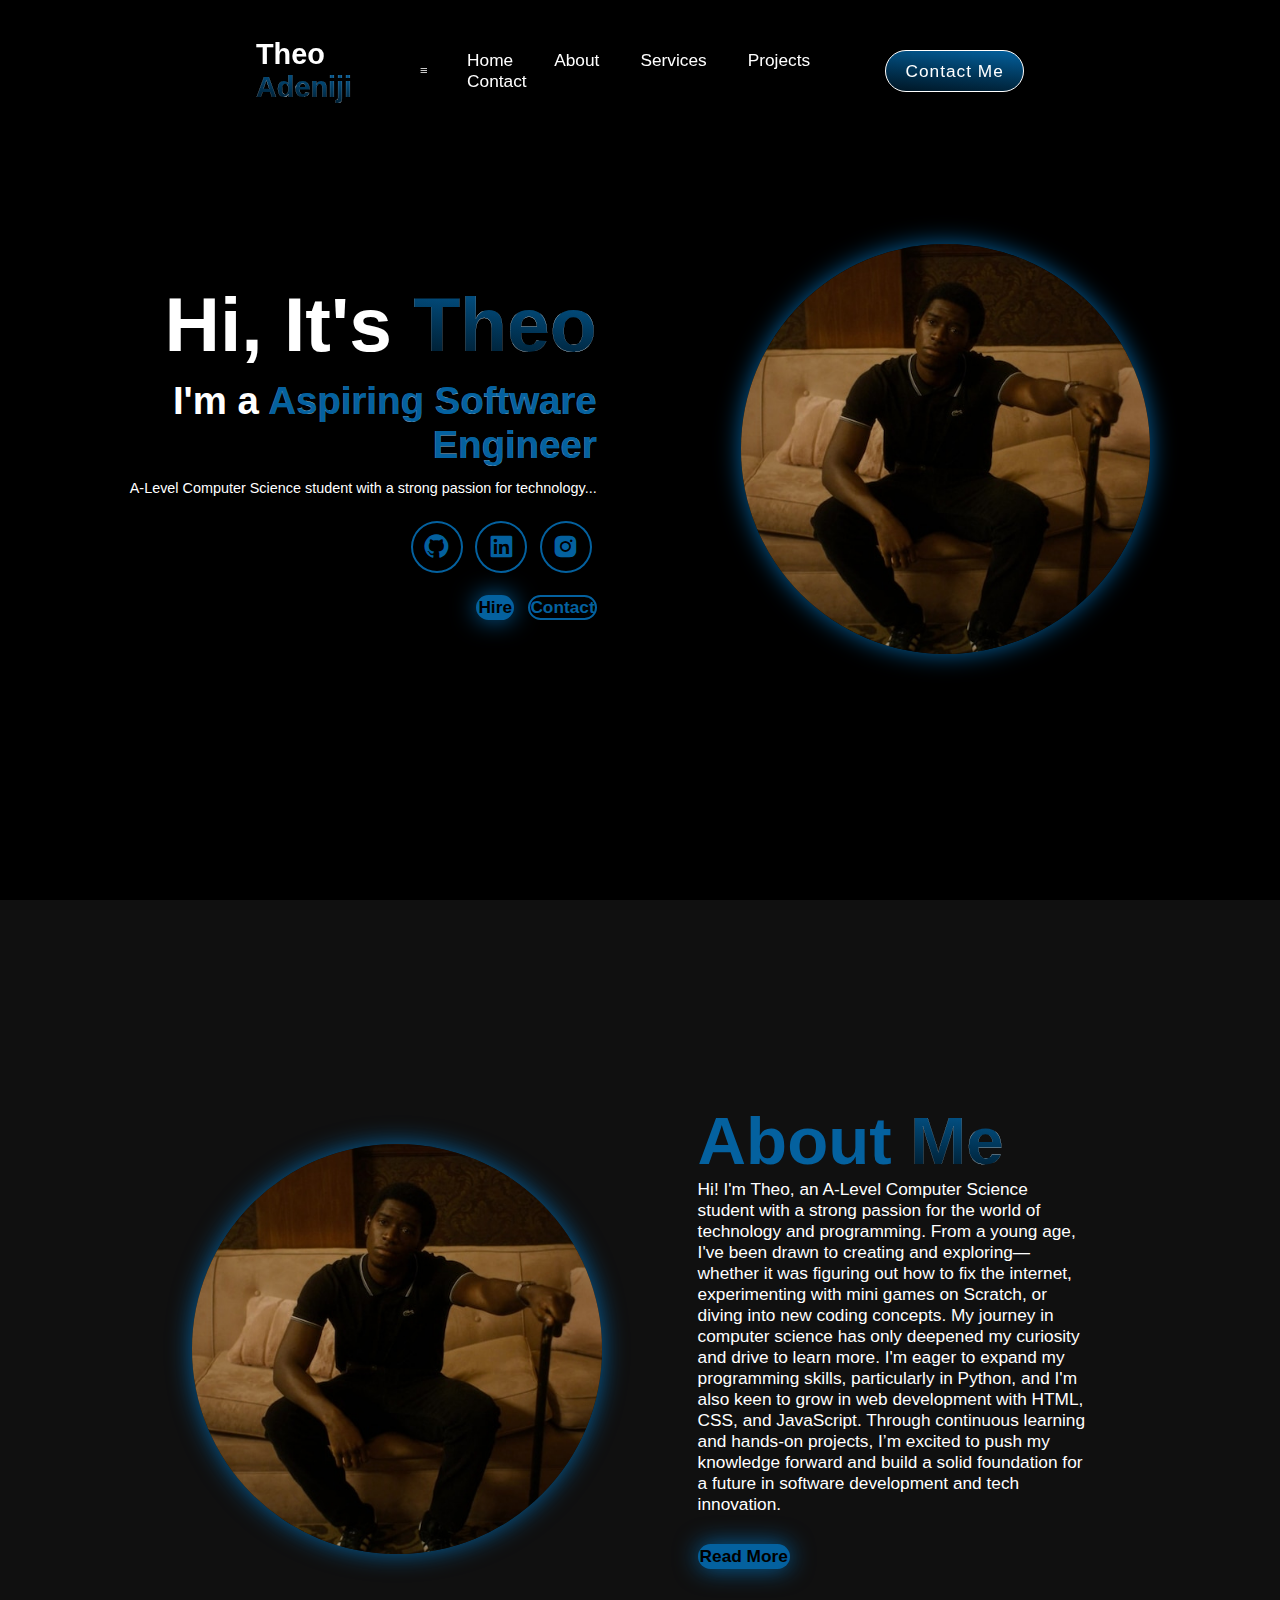
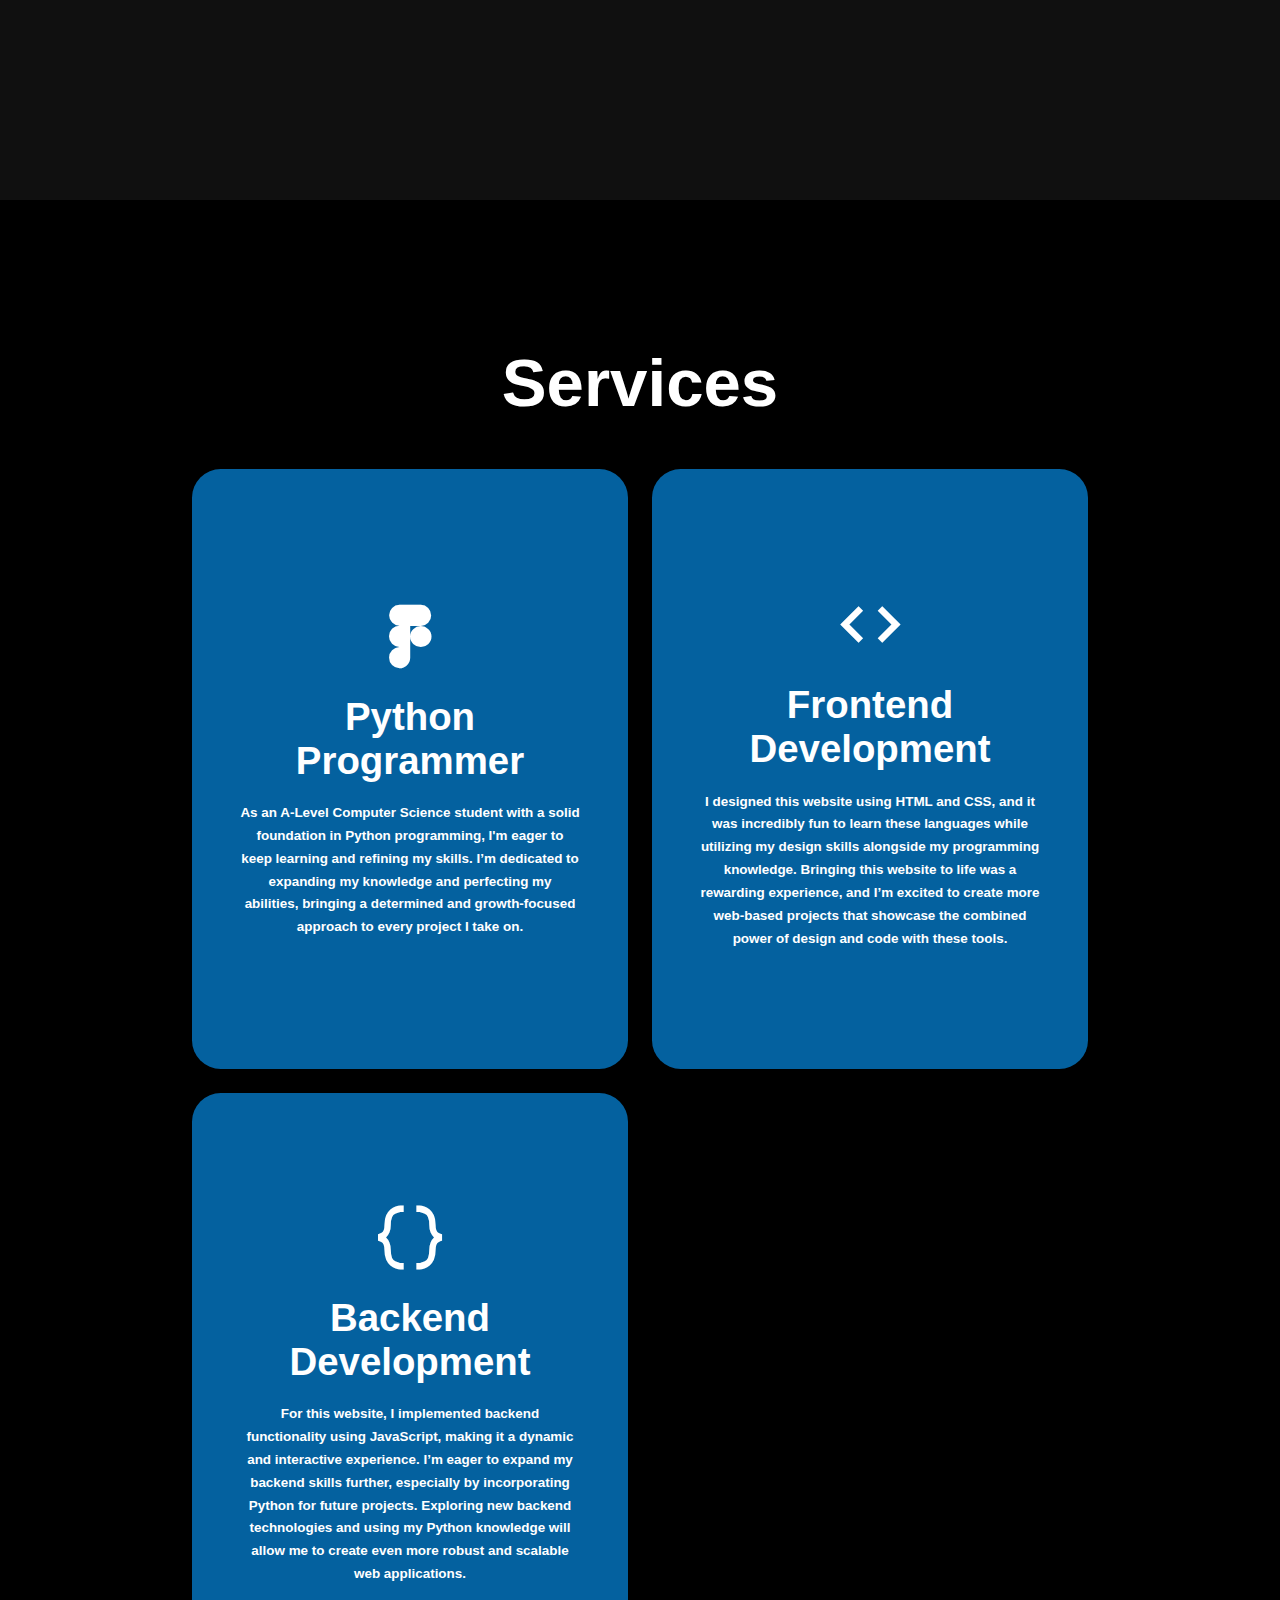
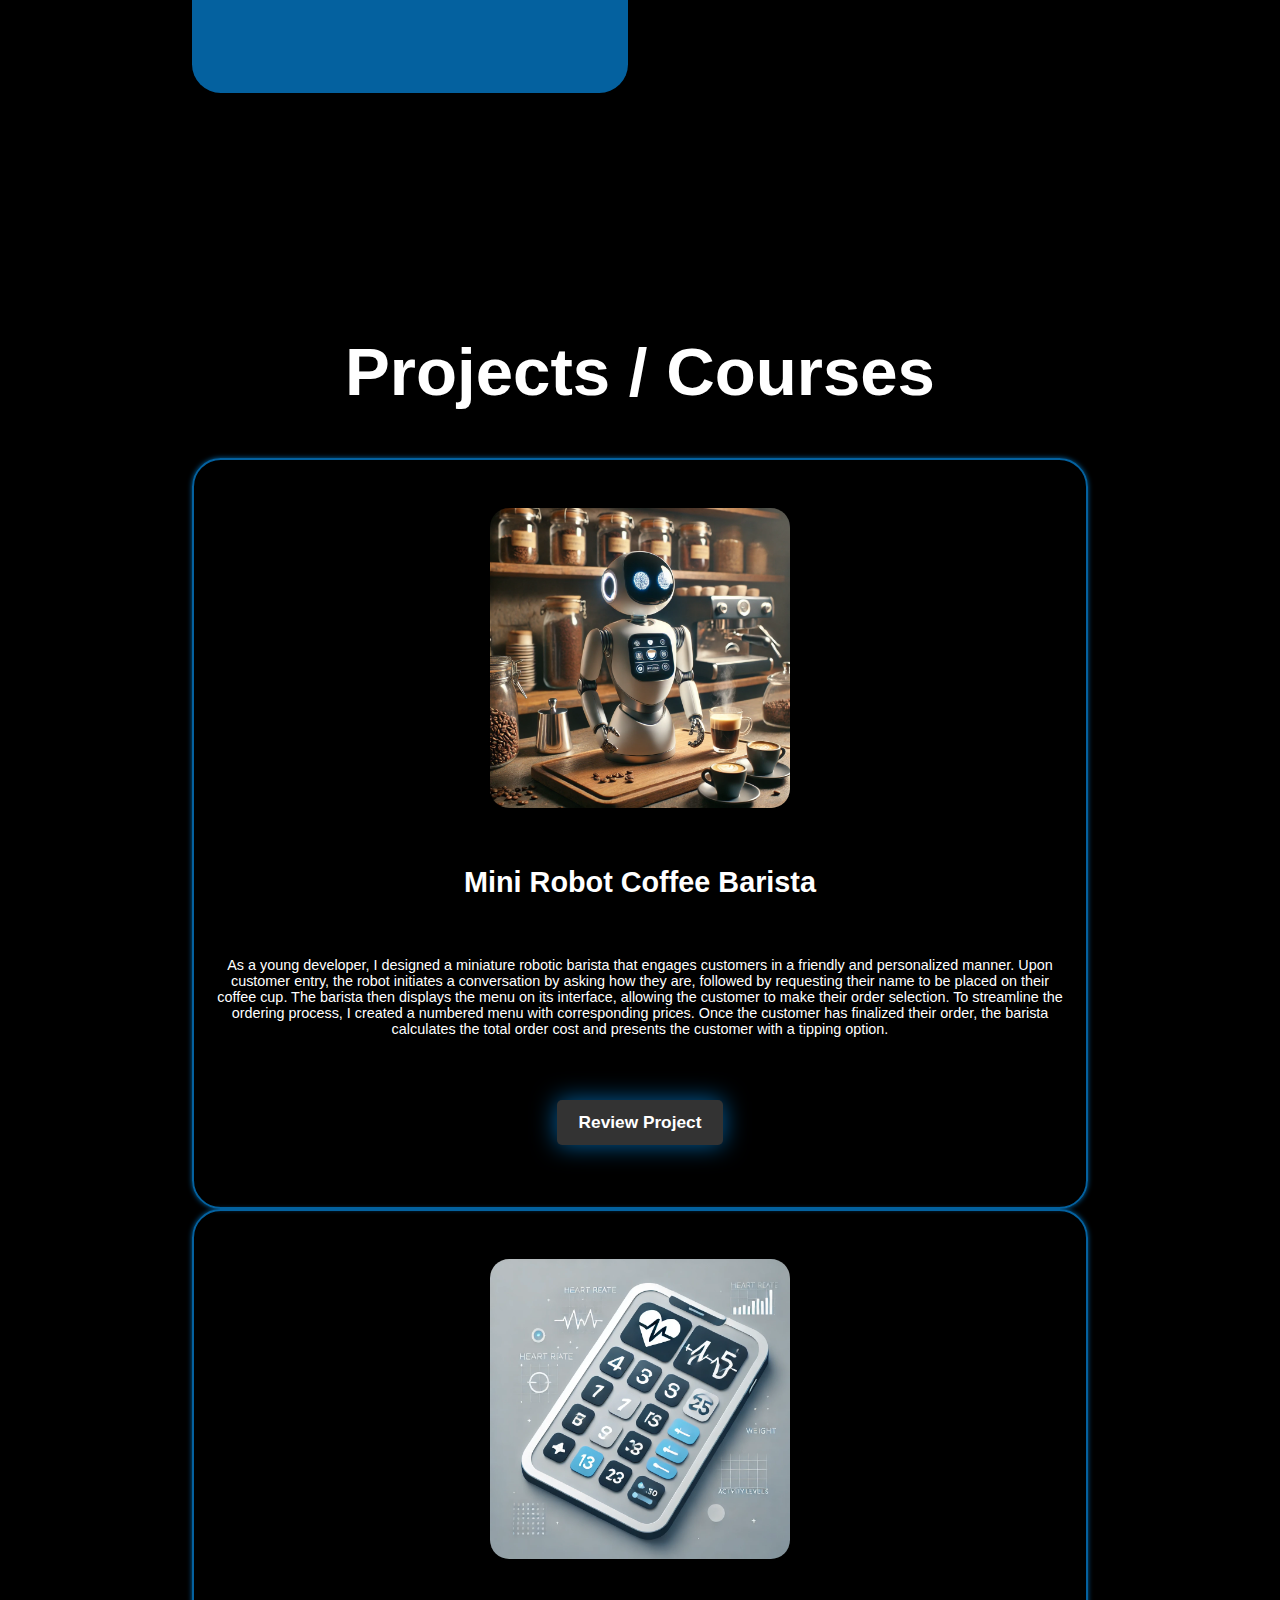
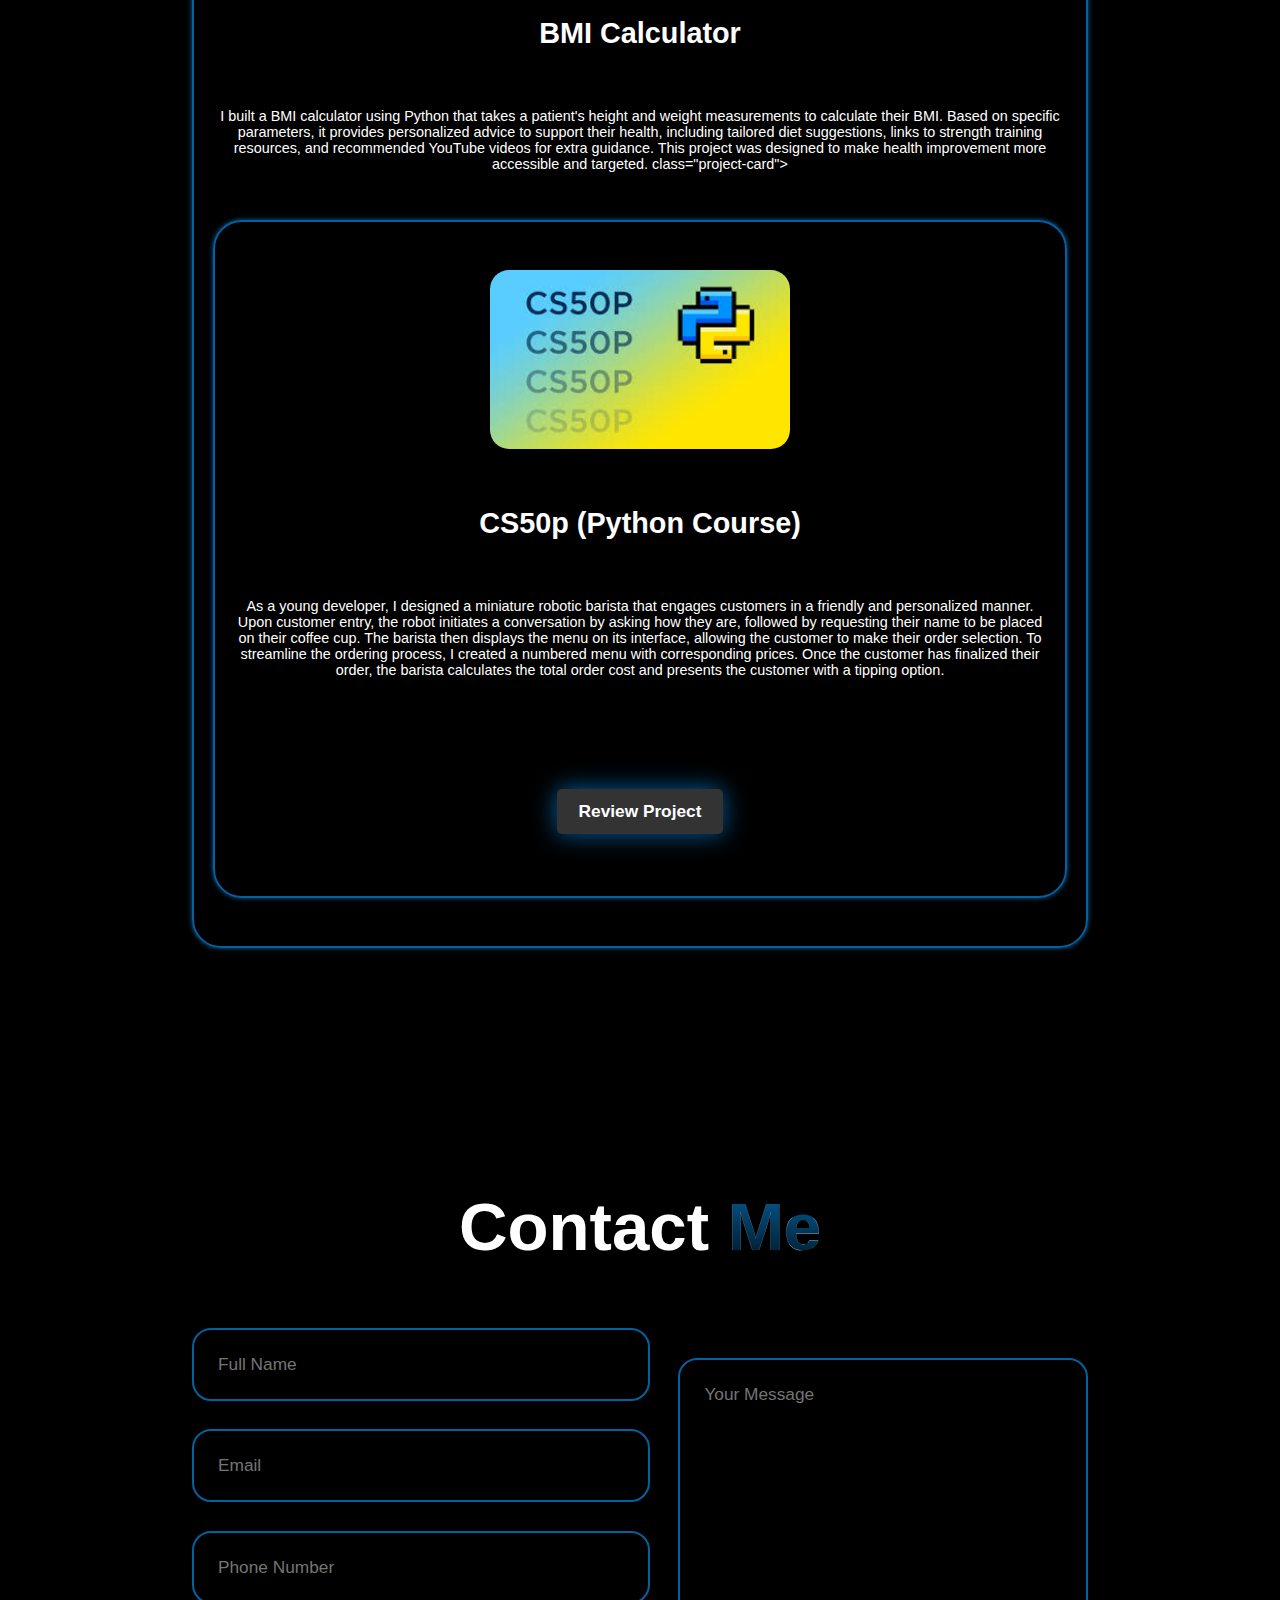
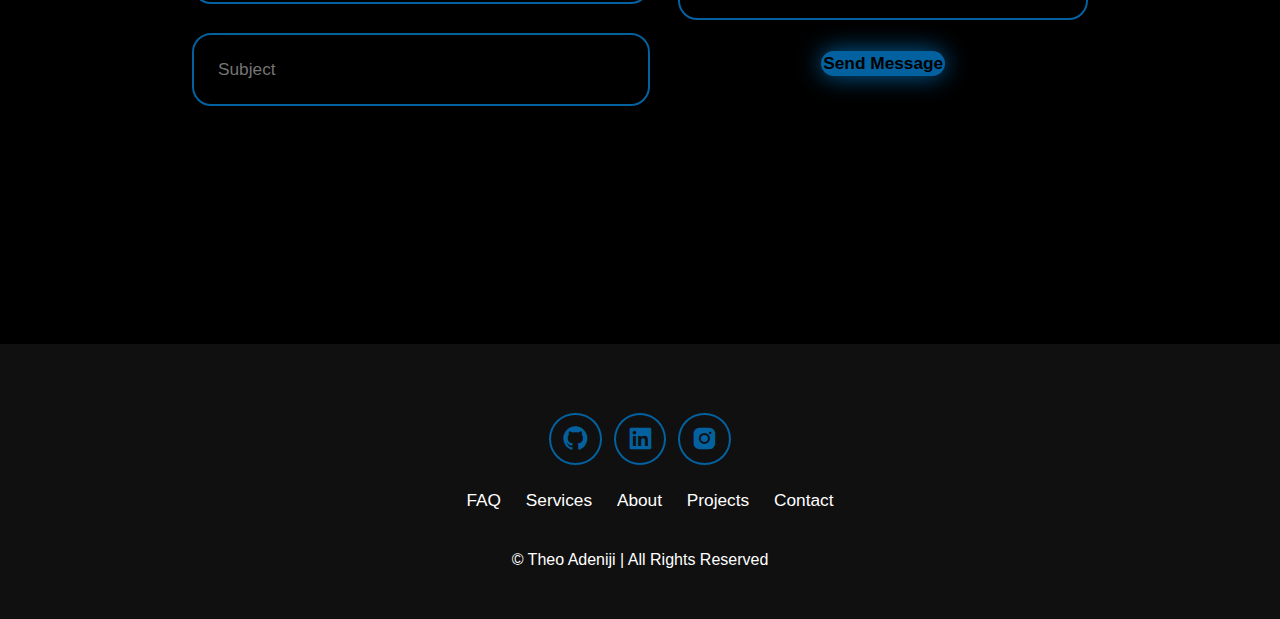
<file: index.html>
<!DOCTYPE html>
<html lang="en">
<head>
    <meta charset="UTF-8" />
    <meta name="viewport" content="width=device-width, initial-scale=1.0" />
    <title>Theo's Portfolio Website</title>
    <link rel="stylesheet" href="style.css" />
    <link href="https://unpkg.com/boxicons@2.1.4/css/boxicons.min.css" rel="stylesheet" />
</head>
<body>

<header class="header">
    <a href="#home" class="logo">
        Theo <span>Adeniji</span>
    </a>  

    <i class="bx bx-menu" id="Menu-icon"></i>

    <nav class="navbar">
        <a href="#home">Home</a>
        <a href="#about">About</a>
        <a href="#services">Services</a>
        <a href="#projects">Projects</a>
        <a href="#contact">Contact</a>
        
    </nav>
    
    <a href="mailto:theoadeniji7@gmail.com" class="gradient-btn">Contact Me</a>
    
</header>

<section class="home" id="home">
    <div class="home-content">
        <h1>Hi, It's <span>Theo</span></h1>
        <h3 class="text-animation">I'm a <span></span></h3>

        <p>A-Level Computer Science student with a strong passion for technology...</p>
        <div class="social-icons">
            <a href="https://github.com/Itztheobtw10"><i class="bx bxl-github"></i></a>
            <a href="https://www.linkedin.com/public-profile/settings"><i class="bx bxl-linkedin-square"></i></a>
            <a href="https://www.instagram.com/itztheobtw/"><i class="bx bxl-instagram-alt"></i></a>
        </div>
        <div class="btn-group">
            <a href="#" class="btn">Hire</a>
            <a href="#contact" class="btn">Contact</a>
        </div>
    </div>
    <div class="home-img">
        <img src="/docs/franklin.jpg" alt="">
    </div>
</section>

<section class="about" id="about">
    <div class="about-img">
        <img src="franklin.jpg" alt="">
    </div>
    <div class="about-content">
        <h2>About <span>Me</span></h2>
        <p>Hi! I'm Theo, an A-Level Computer Science student with a strong passion for the world of technology and programming. From a young age, I've been drawn to creating and exploring—whether it was figuring out how to fix the internet, experimenting with mini games on Scratch, or diving into new coding concepts. My journey in computer science has only deepened my curiosity and drive to learn more.

            I'm eager to expand my programming skills, particularly in Python, and I'm also keen to grow in web development with HTML, CSS, and JavaScript. Through continuous learning and hands-on projects, I’m excited to push my knowledge forward and build a solid foundation for a future in software development and tech innovation.</p>
        <a href="#" class="btn">Read More</a>
    </div>
</section>

<section class="services" id="services">
    <h2 class="heading">Services</h2>
    <div class="services-container">
        <div class="service-box">
            <div class="service-info">
                <i class="bx bxl-figma"></i>
                <h4>Python Programmer</h4>
                <p>As an A-Level Computer Science student with a solid foundation in Python programming, I'm eager to keep learning and refining my skills. I’m dedicated to expanding my knowledge and perfecting my abilities, bringing a determined and growth-focused approach to every project I take on.</p>
            </div>
        </div>
        <div class="service-box">
            <div class="service-info">
                <i class="bx bx-code"></i>
                <h4>Frontend Development</h4>
                <p>I designed this website using HTML and CSS, and it was incredibly fun to learn these languages while utilizing my design skills alongside my programming knowledge. Bringing this website to life was a rewarding experience, and I’m excited to create more web-based projects that showcase the combined power of design and code with these tools.






                </p>
            </div>
        </div>
        <div class="service-box">
            <div class="service-info">
                <i class="bx bx-code-curly"></i>
                <h4>Backend Development</h4>
                <p>For this website, I implemented backend functionality using JavaScript, making it a dynamic and interactive experience. I’m eager to expand my backend skills further, especially by incorporating Python for future projects. Exploring new backend technologies and using my Python knowledge will allow me to create even more robust and scalable web applications.</p>
            </div>
        </div>
    </div>
</section>

<section class="projects" id="projects">
    <h2 class="heading">Projects / Courses</h2>
    <div class="project-box">
        <div class="project-card">
            <img src="coffee.png" alt="">
            <h3>Mini Robot Coffee Barista</h3>
            <p>As a young developer, I designed a miniature robotic barista that engages
                customers in a friendly and personalized manner. Upon customer entry, the
                robot initiates a conversation by asking how they are, followed by requesting
                their name to be placed on their coffee cup. The barista then displays the menu
                on its interface, allowing the customer to make their order selection.
                To streamline the ordering process, I created a numbered menu with
                corresponding prices. Once the customer has finalized their order, the barista
                calculates the total order cost and presents the customer with a tipping option.</p>
            <div class="btn">Review Project</div>
        </div>
        <div class="project-card">
            <img src="bmi.png" alt="">
            <h3>BMI Calculator</h3>
            <p>I built a BMI calculator using Python that takes a patient's height and weight measurements to calculate their BMI.
                 Based on specific parameters, it provides personalized advice to support their health, including tailored diet suggestions, links to strength training resources, and recommended YouTube videos for extra guidance.
                  This project was designed to make health improvement more accessible and targeted.
                  class="project-card">

        <div class="project-card">
        <img src="cs50.jpg" alt="">
                        <h3>CS50p (Python Course)</h3>
                        <p>As a young developer, I designed a miniature robotic barista that engages
                            customers in a friendly and personalized manner. Upon customer entry, the
                            robot initiates a conversation by asking how they are, followed by requesting
                            their name to be placed on their coffee cup. The barista then displays the menu
                            on its interface, allowing the customer to make their order selection.
                            To streamline the ordering process, I created a numbered menu with
                            corresponding prices. Once the customer has finalized their order, the barista
                            calculates the total order cost and presents the customer with a tipping option.</p>
                    

        
        





            </p>
            <div class="btn">Review Project</div>
        </div>
    </div>
</section>

<section class="contact" id="contact">
    <h2 class="heading">Contact <span>Me</span></h2>
    <form action="#">
        <div class="input-group">
            <div class="input-box">
                <input type="text" placeholder="Full Name">
                <input type="email" placeholder="Email">
            </div>
            <div class="input-box">
                <input type="number" placeholder="Phone Number">
                <input type="text" placeholder="Subject">
            </div>
        </div>
        <div class="input-group-2">
            <textarea placeholder="Your Message" cols="30" rows="10"></textarea>
            <input type="submit" value="Send Message" class="btn">
        </div>
    </form>
</section>

<footer class="footer">
    <div class="social-icons">
        <a href="#"><i class="bx bxl-github"></i></a>
        <a href="#"><i class="bx bxl-linkedin-square"></i></a>
        <a href="#"><i class="bx bxl-instagram-alt"></i></a>
    </div>
    <ul class="list">
        <li><a href="#">FAQ</a></li>
        <li><a href="#services">Services</a></li>
        <li><a href="#about">About</a></li>
        <li><a href="#projects">Projects</a></li>
        <li><a href="#contact">Contact</a></li>
    </ul>
    <p class="copyright">© Theo Adeniji | All Rights Reserved</p>
</footer>

<script src="script.js"></script>
</body>
</html>
</file>
<file: style.css>
* {
    margin: 0;
    padding: 0;
    box-sizing: border-box;
    text-decoration: none;
    scroll-behavior: smooth;
    font-family: "Futura-pt", sans-serif;
  }
  :root {
    --second-bg-color: #101010;
    --text-color: white;
    --main-color: #04619f;
  }
  html {
    font-size: 60%;
    overflow-x: hidden;
  }
  body{
    background-color: #000000;
    background-image: linear-gradient(deg, #000000 0%, #000000 74%);;
    height: 100vh;
    color: var(--text-color);

  }
  .header{
    position: fixed;
    width: 100%;
    top: 0;
    left: 0;
    padding: 4rem 20%;
    background: rgba(0,0,0,0.4);
    backdrop-filter: blur(12px);
    display: flex;
    justify-content: space-between;
    align-items: center;
    z-index: 1000;
}
#menu-icon{
 font-size: 3.5rem;   
 color: var(--main-color);
 display: none;

}
.logo{
    font-size: 3rem;
    color: var(--text-color);
    font-weight: 800;
    cursor: pointer;
    transition: 0.3s ease-in-out;
}
.logo:hover{
    transform: scale(1,1);
 }

 span{
    background-image:linear-gradient(5deg in oklab , #001625, #04619f);
    -webkit-text-stroke: .100000px #ffffff;
    stroke: .25px #ffffff;
    background-clip: text;
    color: transparent;
}

.navbar a{
    font-size: 1.8rem;
    color: var(--text-color);
    margin-left: 4rem;
    font-weight: 500
    transition 0.3s ease-in-out
    border-bottom 3px solid transparent
}
.navbar a:hover{
    color:var(--main-color);
    border-bottom: 5px solid var(--main-color);
}
.gradient-btn{
    font-size: 1.8rem;
    padding: 1rem 2rem;
    border-radius: 3rem;
    background-image: linear-gradient(5deg in oklab , #001625, #04619f);
    border: #fff 1.5px solid;
    letter-spacing: 1px;
    cursor: pointer;
    transition: 0.3s ease-in-out;
    color: white;
    text-wrap: nowrap;
}
.gradient-btn:hover{
    transform: scale(1.1);
    transform: translate(0, -5px);
}

.gradient-btn:active{
    transform: translate(0, 0);
    transition-duration: 100ms;
}

section{
  min-height: 100vh;
  padding: 10rem 15%;
}

.home{
  display: flex;
  align-items: center;
  justify-content: center;
  gap: 15rem;
}

.home-content{
  display: flex;
  flex-direction: column;
  align-items: flex-end;
  text-align: right;
}

.home-content h1{
  color: #ffffff;
  font-size: 8rem;
  font-weight: 700;
  margin-top: 1.5rem;
}
.home-content h3{
  color: #ffffff;
  margin: 1rem 0;
  font-size: 4rem;
}
.home-content p{
  width: max-content;
  font-size: 1.5rem;
  font-weight: 500;
  line-height: 1.8;
  color: #ffffff;
}

.home-img img {
  width: 32vw;
  border-radius: 50%;
  box-shadow: 0 0 25px var(--main-color);
  transition: 0.4s ease-in-out;
}

.home-img img:hover {
  box-shadow: 0 0 25px var(--main-color),
              0 0 50px var(--main-color),
              0 0 100px var(--main-color);
}

.social-icons a{
  display: inline-flex;
  justify-content: center;
  align-items: center;
  font-size: 3rem;
  padding: 1rem;
  background: transparent;
  border: 2px solid var(--main-color);
  border-radius: 50%;
  color: var(--main-color);
  margin: 0 .5rem;
  transition: ease-in-out;
  margin-top: 2rem;
  margin-bottom: .5rem;
}
.social-icons a:hover{
  color: var(--text-color);
  background-color: var(--main-color);
  transform: scale(1.2)translateY(-5px);
  box-shadow: 0 0 25px var(--main-color);
}
.btn-group{
  display: flex;
  gap: 1.5rem;
  margin-top: .25rem;
}

.btn{
  display: inline-block;
  padding: 1rem,3rem;
  background-color: var(--main-color);
  box-shadow: 0 0 25px var(--main-color);
  border-radius: 3rem;
  font-size: 1.8rem;
  color: black;
  border: 2px solid transparent;
  font-weight: 600;
  transition: ease-in-out;
  margin: 1.5rem 0;
}
.btn:hover{
  transform: scale(1.05);
  box-shadow: 0 0 25px var(--main-color),
              0 0 50PX var(--main-color);
}
.btn-group a:nth-of-type(2){
  background-color: black;
  color: var(--main-color);
  border: 2px solid var(--main-color);
  box-shadow: 0 0 25px transparent;
}
.btn-group a:nth-of-type(2):hover{
  box-shadow: 0 0 25px var(--main-color);
  background-color: var(--main-color);
  color: black;
}
.text-animation{
  font-size: 34px;
  font-weight: 600;
  min-width: 280px;
}
.text-animation span{
  position: relative;
 
}
.text-animation span::before{
  content: "Aspiring Software Engineer";
  color: var(--main-color);
  animation: words 20s infinite;
}
.text-animation span::after{
  content: "";
  background-color: var(--bg-color);
  position: absolute;
  width: calc(100% + 8px);
  height: 100%;
  border-left: 3px solid var(--bg-color);
  right: -8px;
  animation: cursor 0.6s infinite, typing 20s steps(20)infinite;
}
@keyframes cursor{
  to{
    border-left: 2px solid var(--main-color);
  }
}
@keyframes words{
  0%,
  20%{
    content: "Comp Sci Student";
  }
  21%,
  40%{
    content: "Web Designer"
  }
  41%,
  60%{
    content: "Innovator";
  }
  61%,
  80%{
    content: "A-Level Student";
  }
  81%,
  100%{
    content: "Forex Trader";
  }
}
@keyframes typing{
  10%,
  15%,
  30%,
  35%,
  50%,
  55%,
  70%,
  75%,
  90%,
  95%{
    width: 0;
  }
  5%,
  20%,
  25%,
  40%,
  45%,
  60%,
  65%,
  80%,
  85%{
    width: calc(100% + 8px);
  }
}

.about{
  display: flex;
  justify-content: center;
  align-items: center;
  gap: 10rem;
  background-color: var(--second-bg-color);
}
.about-img img{
  width: 32vw;
  border: 50%;
  border-radius: 50%;
  box-shadow: 0 0 25px var(--main-color);
  transition: 0.4s ease-in-out;
}
.about-img img:hover{
  box-shadow: 0 0 25px var(--main-color),
              0 0 50px var(--main-color),
              0 0 100px var(--main-color);
}
.about-content h2{
  font-size: 7rem;
  text-align: left;
  color: var(--main-color);
}
.about-content p{
  font-size: 1.8rem;
  color: #ffffff;
  
}
.about-content .btn{
  margin: 3rem 0;
}

::-webkit-scrollbar{
  width: 20px;
}
::-webkit-scrollbar-thumb{
  background-color: var(--main-color);
}
::-webkit-scrollbar-track{
  background-color: var(--bg-color);
}

.heading{
  text-align: center;
  font-size: 7rem;
  margin: 5rem 0;

}
.services{
  background-color: var(--bg-color);
  color: white;

}
.services h2{
  color: var(--text-color)
}
.services-container{
  display: grid;
  grid-template-columns: repeat(auto-fit,minmax(300px,1fr));
  align-items: center;
  gap: 2.5rem;
}
.service-box{
  display: flex;
  justify-content: center;
  align-items: center;
  background-color: var(--main-color);
  height: 600px;
  border-radius: 3rem;
  cursor: pointer;
  border: 5px solid transparent
  transition: 0.3s ease-in-out;
}
.service-box:hover{
  background: var(--second-bg-color);
  color: var(--main-color);
  border: 5px solid var(--main-color);
  transform: scale(1.03);
}
.service-info{
  display: flex;
  flex-direction: column;
  text-align: center;
  justify-content: center;
  align-items: center;
  padding: 5rem;
}
.service-info h4{
  font-size: 4rem;
  margin: 2rem;
  font-weight: 800;
}
.service-info p{
  font-size: 1.4rem;
  font-weight: 600;
  line-height: 1.7;
}
.service-info i{
  font-size: 8rem;
  
}
.project{
  background-color: var(--second-bg-color);
}
.heading{
  color: white;
}

.project-box{
  grid-template-columns: repeat(auto-fit,minmax(350px,1fr));
  place-items: center;
  gap: 3rem;
  row-gap: 5rem;
}
.project-card{
  display: flex;
  flex-direction: column;
  align-items: center;
  justify-content: center;
  text-align: center;
  background-color: var(--bg-color);
  border: 2px solid var(--main-color);
  border-radius: 3rem;
  gap: 5rem;
  padding: 5rem 2rem;
  overflow: hidden;
  cursor: pointer;
  box-shadow: 0 0 5px var(--main-color);
  transition: 0.3s ease-in-out;
}
.project-card:hover{
  box-shadow: 0 0 25px var(--main-color),
              0 0 50px var(--main-color);
  transform: scale(1.02);
}

.project-card img {
  width: 100%;
  height: auto;
  border-radius: 8px;
}

.project-card h3 {
  font-size: 1.5em;
  margin: 10px 0;
}

.project-card p {
  font-size: 1em;
  color: #666;
}

.project-card .btn {
  margin-top: 15px;
  display: inline-block;
  padding: 10px 20px;
  background-color: #333;
  color: #fff;
  border-radius: 5px;
  cursor: pointer;
  text-align: center;
  transition: background-color 0.3s;
}

.project-card:hover {
  transform: scale(1.05);
}

.project-card img{
  max-width: 300px;
  border-radius: 2em;
  object-fit: cover;
}
.project-card h3{
  font-size: 3rem;
  color: #ffffff
}
.project-card p{
  font-size: 1.5rem;
  color: #ffffff;
}
.contact{
  background-color: var(--bg-color);
}
.contact h2{
  margin-bottom: 3rem;
  color: var(--text-color);
}
.contact form{
  display: flex;
  align-items: center;
  justify-content: center;
  gap: 3rem;
  margin: 5rem 0;
  text-align: center;

}
.contact form .input-box input,
.contact form textarea{
  width: 100%;
  padding: 2.5rem;
  font-size: 1.8rem;
  color: var(--text-color);
  background-color: var(--bg-color);
  border-radius: 2rem;
  border: 2px solid var(--main-color);
  margin: 1.5rem 0;
  resize: none;
}
.footer{
  background-color: var(--second-bg-color);
  padding: 50px 0;
  width: 100v;
  position: relative;
  left: 0;
 
}
.footer .social-icons{
  text-align: center;
  margin-bottom: 20px;
}
.footer ul{
  text-align: center;
  font-size: 1.8rem;
  margin-top: 20px;
}
.footer ul li{
  display: inline-block;
  margin-left: 20px;
}
.footer ul li a{
  color: white;
  border-bottom: 3px solid transparent;
  transition: 0.3s ease-in-out;
}
.footer ul li a:hover{
  border-bottom: 3px solid var(--main-color);
}
.footer .copyright{
  text-align: center;
  margin-top: 40px;
  font-size: 16px;
  margin-bottom: 0;
  color: white;
 
}

@media(max-width:1258px){
  #menu-icon{
    display: block;
  }
  .navbar{
    position: absolute;
    top: 100%;
    right: 0;
    width: 50%;
    padding: 1rem 3rem;
    background: rgba(0,0,0,0.8);
    border-bottom-left-radius: 2rem;
    border-left: 2px solid var(--main-color);
    border-bottom: 2px solid var(--main-color);
  }
  .navbar a{
    display: block;  
    font-size: 2rem;
    margin: 3rem 0;
    color: var(--text-color);
  }
  .navbar.active{
    display: block;
  }
  .gradient-btn{
    display: none;
  }
  .home{
    flex-direction: column-reverse;
    margin: 5rem 0;
    gap: 5rem;
  }
  .home-content{
    align-items: center;
    text-align: center;
  }
  .home-img img{
    width: 56vw;
  }
  .about{
    flex-direction: column-reverse;
    text-align: center;
  }
  .about h2{
    text-align: center;
    margin: 2rem 0;
  }
  .about img{
    width: 52vw;
  }
  .contact form{
    flex-direction: column;
  }
}
</file>
